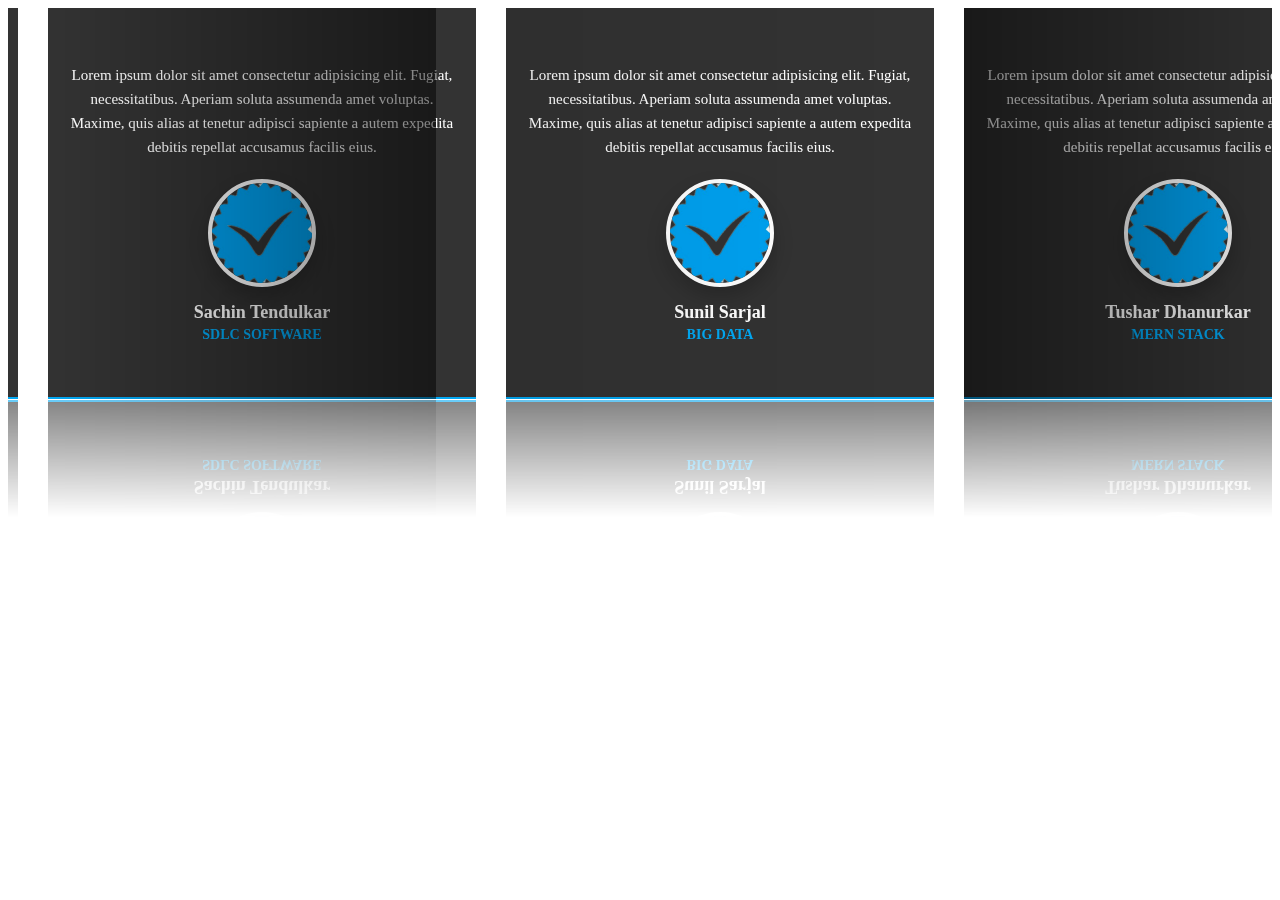
<file: AnimationSlider/Test.html>
<!DOCTYPE html>
<html lang="en">
  <head>
    <meta charset="utf-8" />
    <title>Swiper demo</title>
    <link rel="stylesheet" href="Test.css">
    <meta name="viewport" content="width=device-width, initial-scale=1, minimum-scale=1, maximum-scale=1"/>
    <!-- Link Swiper's CSS -->
    <link rel="stylesheet" href="https://unpkg.com/swiper/swiper-bundle.min.css"/>
     
    </head>
    <body>
        <div class="testimonials">

            <div class="swiper mySwiper">
                <div class="swiper-wrapper">
                    <div class="swiper-slide">
                        <div class="card">
                            <div class="layer"></div>
                                <div class="text">
                                <p>Lorem ipsum dolor sit amet consectetur adipisicing elit. Fugiat, necessitatibus. Aperiam soluta assumenda amet voluptas. Maxime, quis alias at tenetur adipisci sapiente a autem expedita debitis repellat accusamus facilis eius.</p>
                                 <div class="imgBx">
                                 <img src="right.png" alt="a">
                                </div>
                                <div class="details">
                                <h2>Sunil Sarjal<br><span>BIG DATA</span></h2>
                                 </div>
                            </div>
                        </div>
                    </div>

                    <div class="swiper-slide">
                        <div class="card">
                            <div class="layer"></div>
                                <div class="text">
                                <p>Lorem ipsum dolor sit amet consectetur adipisicing elit. Fugiat, necessitatibus. Aperiam soluta assumenda amet voluptas. Maxime, quis alias at tenetur adipisci sapiente a autem expedita debitis repellat accusamus facilis eius.</p>
                                 <div class="imgBx">
                                 <img src="right.png" alt="a">
                                </div>
                                <div class="details">
                                <h2>Tushar Dhanurkar<br><span>MERN STACK</span></h2>
                                 </div>
                            </div>
                        </div>
                    </div>

                    <div class="swiper-slide">
                        <div class="card">
                            <div class="layer"></div>
                                <div class="text">
                                <p>Lorem ipsum dolor sit amet consectetur adipisicing elit. Fugiat, necessitatibus. Aperiam soluta assumenda amet voluptas. Maxime, quis alias at tenetur adipisci sapiente a autem expedita debitis repellat accusamus facilis eius.</p>
                                 <div class="imgBx">
                                 <img src="right.png" alt="a">
                                </div>
                                <div class="details">
                                <h2>Virat Kholi<br><span>JAVA DEVELOPER</span></h2>
                                 </div>
                            </div>
                        </div>
                    </div>

                    <div class="swiper-slide">
                        <div class="card">
                            <div class="layer"></div>
                                <div class="text">
                                <p>Lorem ipsum dolor sit amet consectetur adipisicing elit. Fugiat, necessitatibus. Aperiam soluta assumenda amet voluptas. Maxime, quis alias at tenetur adipisci sapiente a autem expedita debitis repellat accusamus facilis eius.</p>
                                 <div class="imgBx">
                                 <img src="right.png" alt="a">
                                </div>
                                <div class="details">
                                <h2>Sachin Tendulkar<br><span>SDLC SOFTWARE</span></h2>
                                 </div>
                            </div>
                        </div>
                    </div>
                </div>
            </div>
        </div>

    <script src="https://unpkg.com/swiper/swiper-bundle.min.js"></script>
    <script>
        var swiper = new Swiper(".mySwiper", {
          effect: "coverflow",
          grabCursor: true,
          centeredSlides: true,
          slidesPerView: 1,
          coverflowEffect: {
            rotate:0,
            stretch: 0,
            depth:0,
            modifier: 1,
            slideShadows: true,
          },
          loop: true,
          breakpoints: {
	640: {
	slidesPerView: 1,
	spaceBetween: 20,
	},
	768: {
	slidesPerView: 2,
	spaceBetween: 40,
	},
	1024: {
	slidesPerView: 3,
	spaceBetween: 50,
   },
  },

        });
      </script>
    </body>
    </html>
</file>
<file: AnimationSlider/Test.css>
.testimonials{
    position: relative;
    max-width: 100%;
    -webkit-box-reflect: below 1px linear-gradient(transparent 70%, #0009);

}
.testimonials .card{
    position: relative;
    width: 100%;
    margin:0 auto;
    background: #333;
    padding: 40px 20px;
    text-align: center;
    overflow: hidden;
}
.testimonials .card .layer{
    position: absolute;
    top: calc(100% - 2px);
    left: 0;
    width: 100%;
    height: 100%;
    background: linear-gradient(#03a9f4, #e91ee3);
    z-index: 1;
    transition: 0.5s;
}
.testimonials .card:hover .layer{
    top:0;
}
.testimonials .card .text{
    position:relative;
    z-index: 2;
}
.testimonials .card .text p{
    font-size: 15px;
    line-height: 24px;
    margin-bottom: 20px;
    color:#fff;
}
.testimonials .card .text .imgBx{
    width: 100px;
    height: 100px;
    margin: 0 auto 10px;
    border-radius: 50%;
    overflow: hidden;
    border: 4px solid #fff;
    box-shadow: 0 10px 20px rgba(0,0,0,0.2);
}
.testimonials .card .text h2{
    font-size: 18px;
    color: #fff;

}
.testimonials .card .text h2 span{
    color: #03a9f4;
    font-size: 14px;
    transition: 0.5s;
}
.testimonials .card:hover .text h2 span{
    color: #fff;
}
  .swiper-slide {
    background-position: center;
    background-size: cover;
    width: 350px;
    min-height: 300px;
    margin: 0 20px;
    background: #fff;
  }

  .swiper-slide img {
    display: block;
    width: 100%;
  }
</file>
